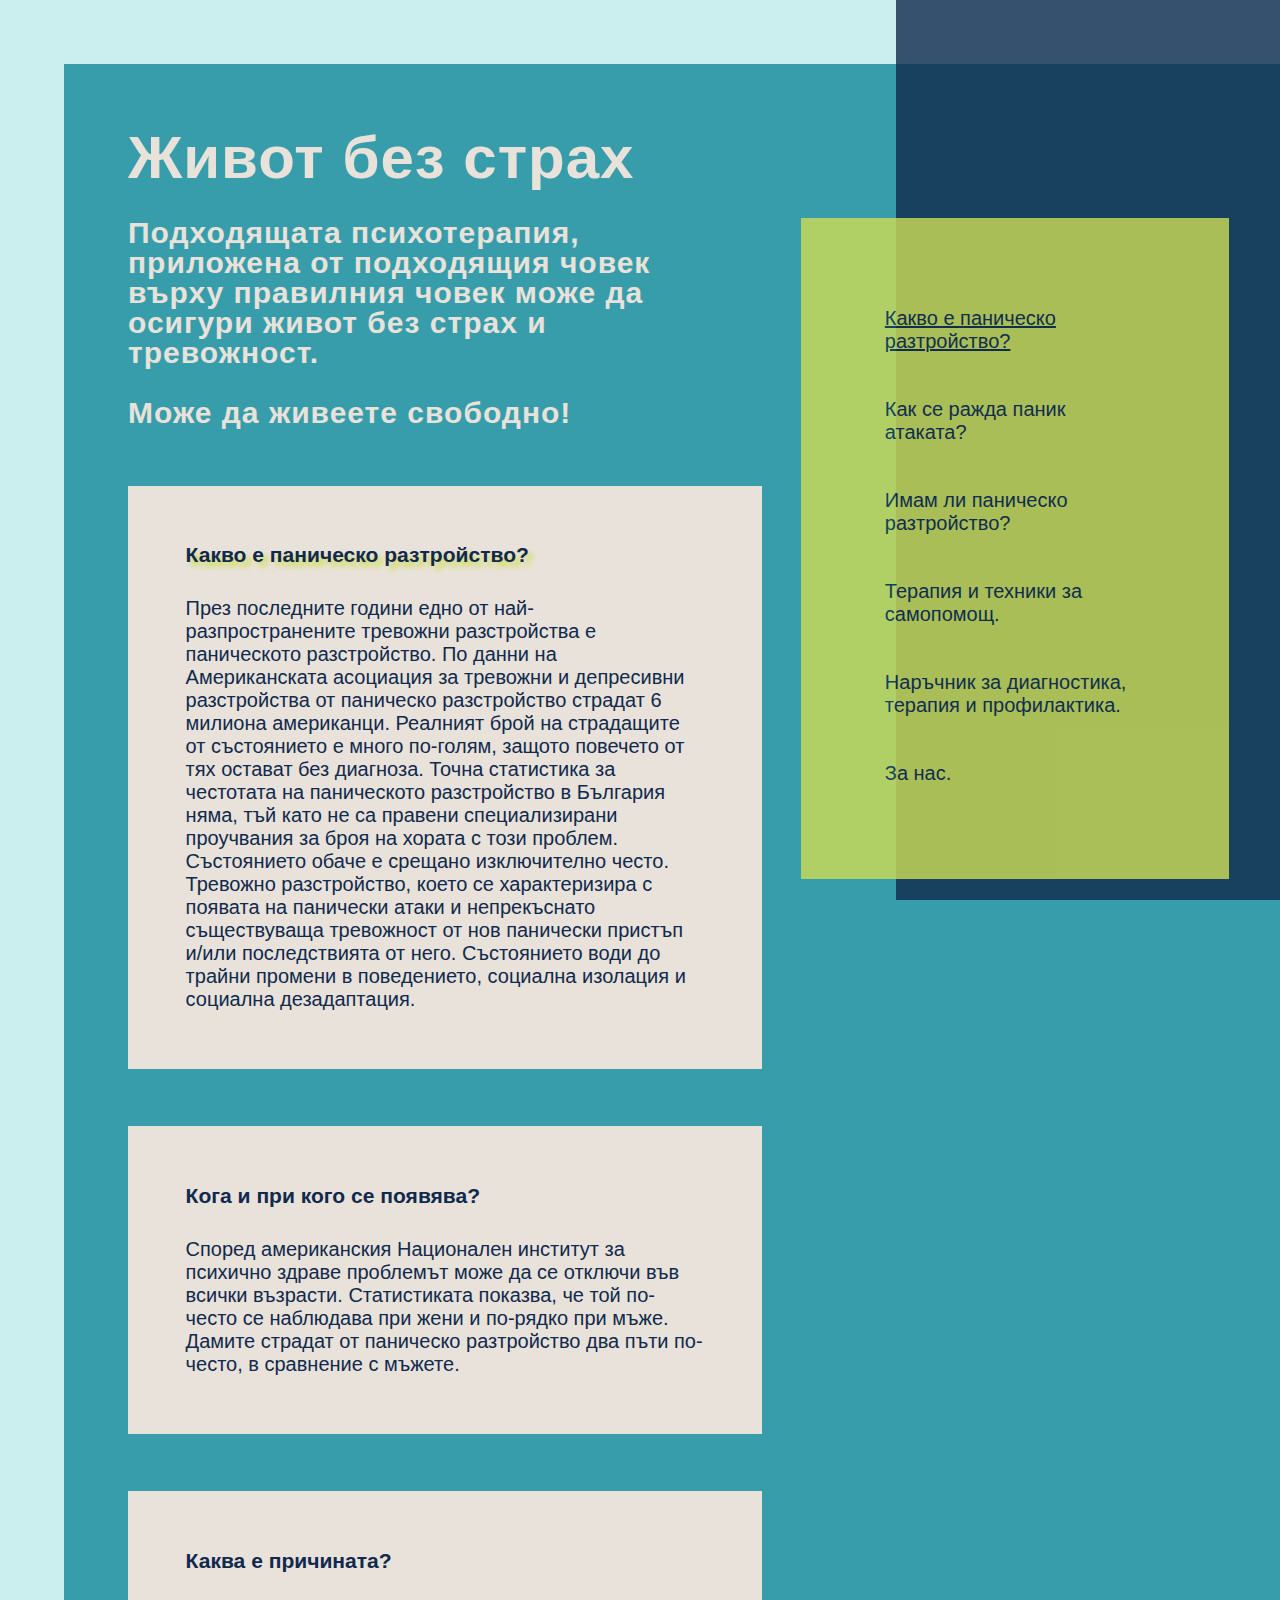
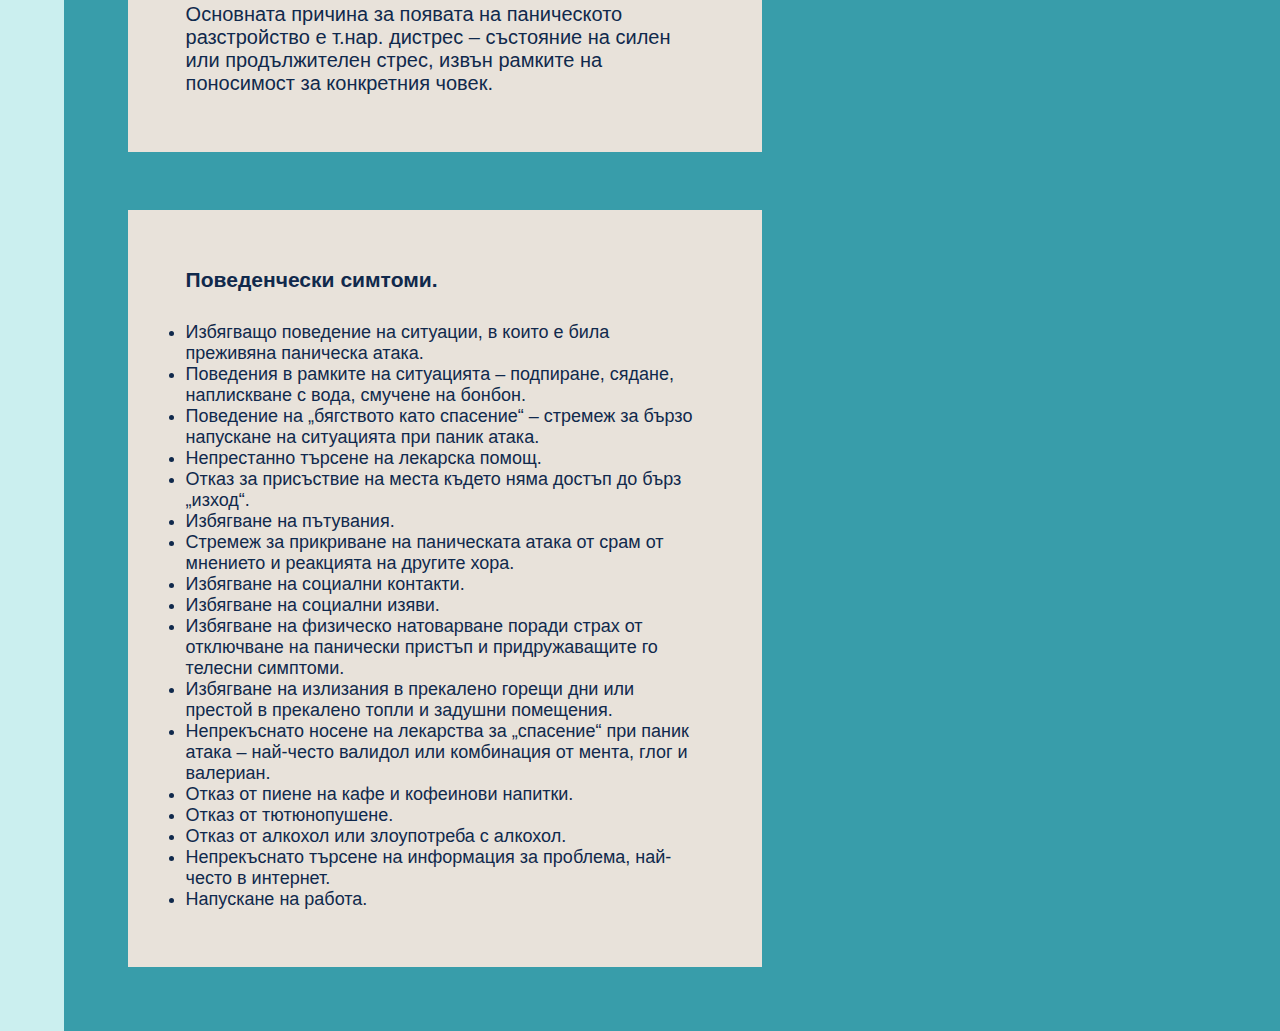
<file: index.html>
<!DOCTYPE html>
<html>
<head>
	<title>Паническо разтройство</title>
	<meta charset="utf-8">
	<link rel="stylesheet" type="text/css" href="style.css">
</head>
<body>
	<div class="wrapper">
		<header>
			<h1>Живот без страх</h1>
			<h2>Подходящата психотерапия, приложена от подходящия човек върху правилния човек може да осигури живот без страх и тревожност.</h2> 
			<h2>Може да живеете свободно!</h2>
		</header>
		<aside>
		<nav>
			<ul>
				<li><a class="active" href="">Какво е паническо разтройство?</a></li>
				<li><a href="./htmls/panic_attack.html">Как се ражда паник атаката?</a></li>
				<li><a href="">Имам ли паническо разтройство?</a></li>
				<li><a href="./htmls/therapy.html">Терапия и техники за самопомощ.</a></li>
				<li><a href="./htmls/book.html">Наръчник за диагностика, терапия и профилактика.</a></li>
				<li><a href="">За нас.</a></li>
			</ul>
		</nav>
		</aside>
		<main>
		<div>
			<article class="one">
				<h3 id="red">Какво е паническо разтройство?</h3>
					<p>През последните години едно от най-разпространените тревожни разстройства е паническото разстройство. По данни на Американската асоциация за тревожни и депресивни разстройства от паническо разстройство страдат 6 милиона американци. Реалният брой на страдащите от състоянието е много по-голям, защото повечето от тях остават без диагноза. Точна статистика за честотата на паническото разстройство в България няма, тъй като не са правени специализирани проучвания за броя на хората с този проблем. Състоянието обаче е срещано изключително често.</p>
					<p>Тревожно разстройство, което се характеризира с появата на панически атаки и непрекъснато съществуваща тревожност от нов панически пристъп и/или последствията от него. Състоянието води до трайни промени в поведението, социална изолация и социална дезадаптация.</p>
			</article>
		</div>
		<div>
			<article class="one">
				<h3>Кога и при кого се появява?</h3>
					<p>Според американския Национален институт за психично здраве проблемът може да се отключи във всички възрасти. Статистиката показва, че той по-често се наблюдава при жени и по-рядко при мъже. Дамите страдат от паническо разтройство два пъти по-често, в сравнение с мъжете.</p>
			</article>
		</div>
		<div>
			<article class="one">
				<h3>Каква е причината?</h3>
					<p>Основната причина за появата на паническото разстройство е т.нар. дистрес – състояние на силен или продължителен стрес, извън рамките на поносимост за конкретния човек.</p>
			</article>
		</div>
		<div>
			<article class="one">
				<h3>Поведенчески симтоми.</h3>
				<ul>
					<li>Избягващо поведение на ситуации, в които е била преживяна паническа атака.</li>
					<li>Поведения в рамките на ситуацията – подпиране, сядане, наплискване с вода, смучене на бонбон.</li>
					<li>Поведение на „бягството като спасение“ – стремеж за бързо напускане на ситуацията при паник атака.</li>
					<li>Непрестанно търсене на лекарска помощ.</li>
					<li>Отказ за присъствие на места където няма достъп до бърз „изход“.</li>
					<li>Избягване на пътувания.</li>
					<li>Стремеж за прикриване на паническата атака от срам от мнението и реакцията на другите хора.</li>
					<li>Избягване на социални контакти.</li>
					<li>Избягване на социални изяви.</li>
					<li>Избягване на физическо натоварване поради страх от отключване на панически пристъп и придружаващите го телесни симптоми.</li>
					<li>Избягване на излизания в прекалено горещи дни или престой в прекалено топли и задушни помещения.</li>
					<li>Непрекъснато носене на лекарства за „спасение“ при паник атака – най-често валидол или комбинация от мента, глог и валериан.</li>
					<li>Отказ от пиене на кафе и кофеинови напитки.</li>
					<li>Отказ от тютюнопушене.</li>
					<li>Отказ от алкохол или злоупотреба с алкохол.</li>
					<li>Непрекъснато търсене на информация за проблема, най-често в интернет.</li>
					<li>Напускане на работа.</li>
				</ul>
			</article>
		</div>
		</main>
	</div>
	<div class="black"></div>
</body>
</html>
</file>
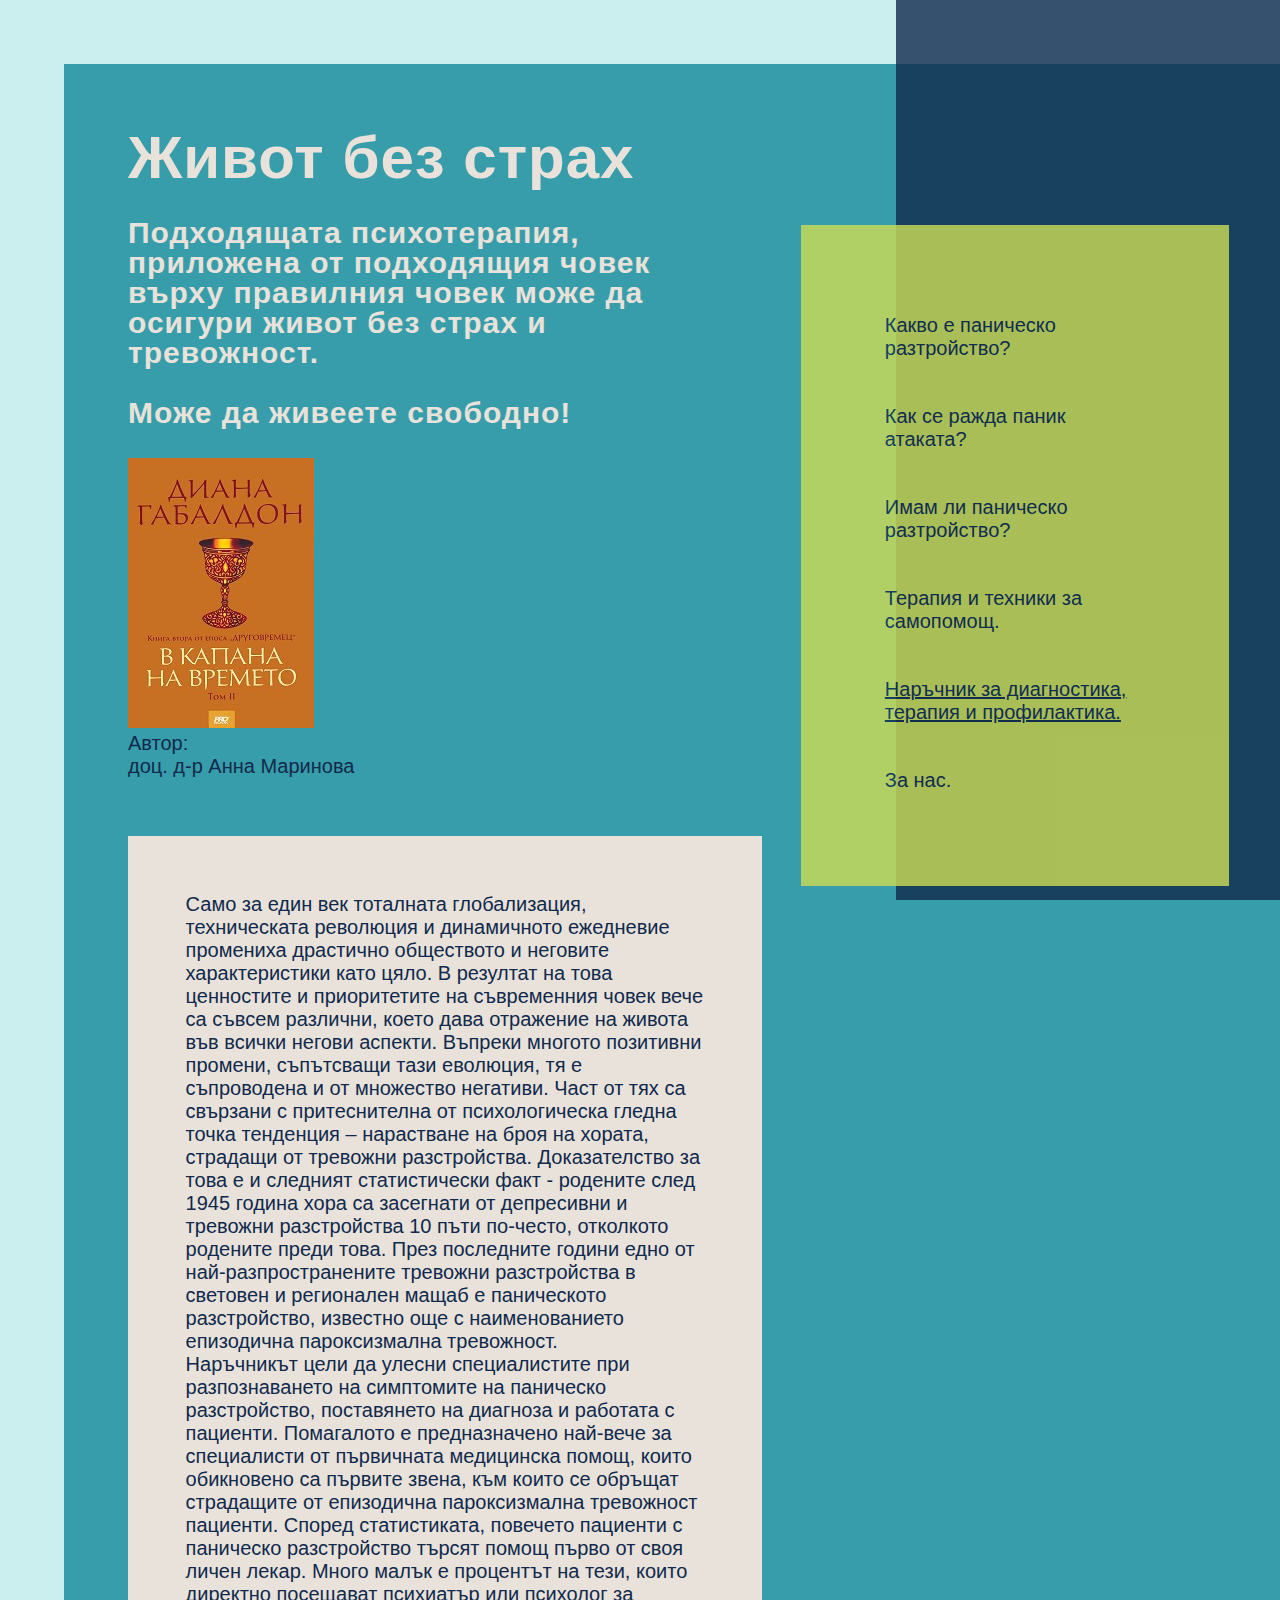
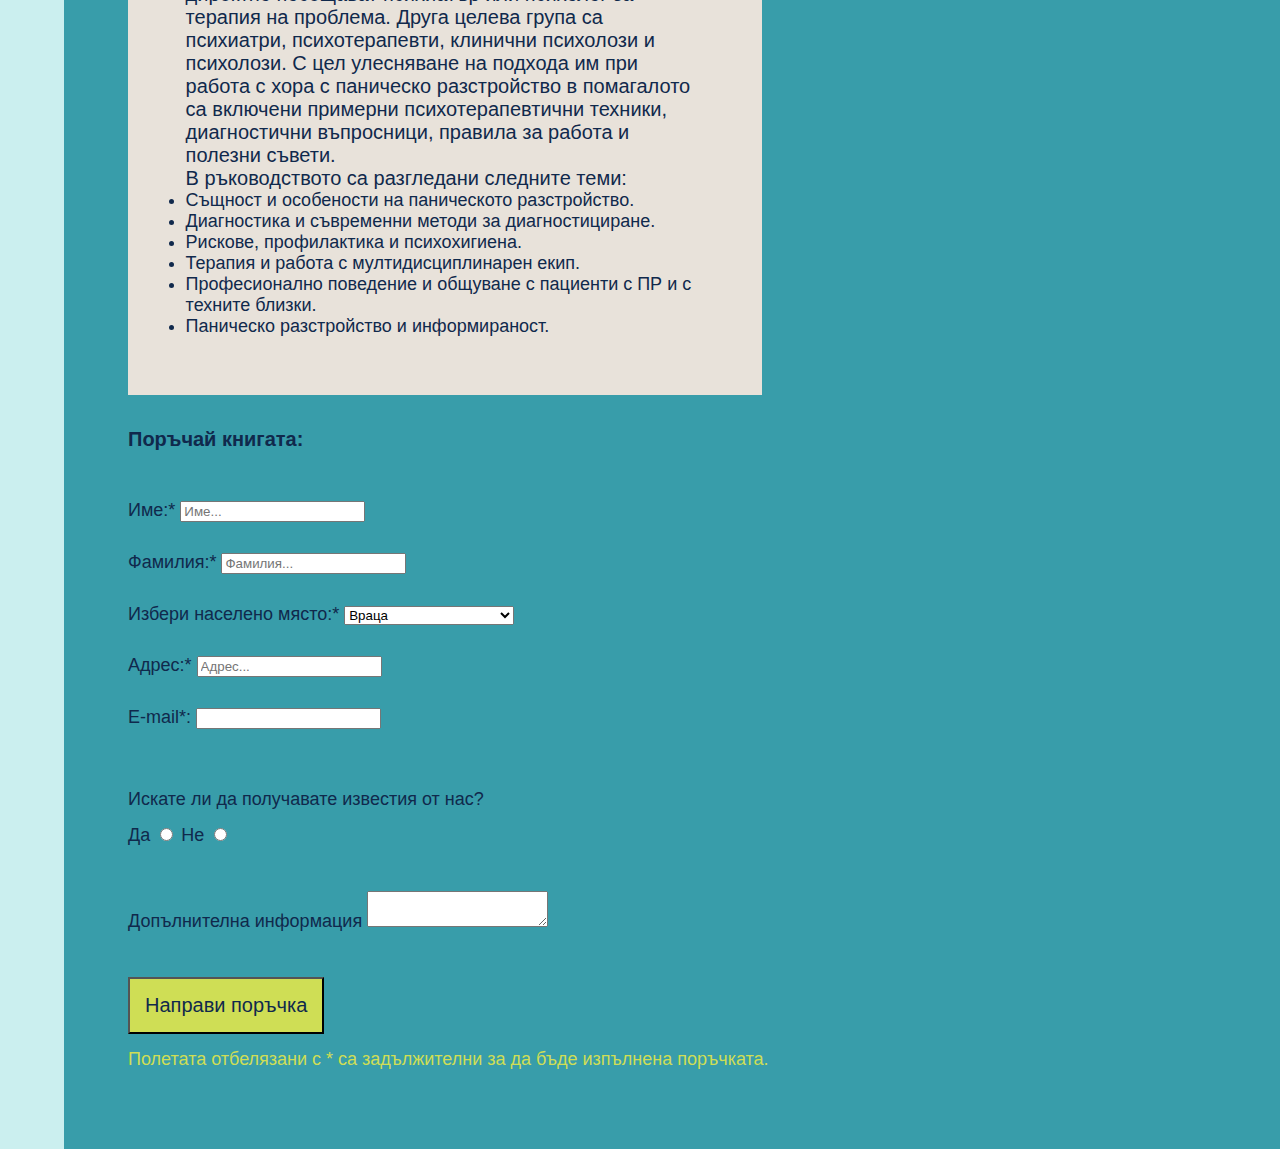
<file: htmls/book.html>
<!DOCTYPE html>
<html>
<head>
	<title>Книгата</title>
	<meta charset="utf-8">
	<link rel="stylesheet" type="text/css" href="../style.css">
</head>
<body>
	<div class="wrapper">
	<header>
		<h1>Живот без страх</h1>
		<h2>Подходящата психотерапия, приложена от подходящия човек върху правилния човек може да осигури живот без страх и тревожност.</h2>
		<h2>Може да живеете свободно!</h2>
	</header>
	<nav>
		<aside>
		<ul>
			<li><a href="../index.html">Какво е паническо разтройство?</a></li>
			<li><a href="panic_attack.html">Как се ражда паник атаката?</a></li>
			<li><a href="test.html">Имам ли паническо разтройство?</a></li>
			<li><a href="therapy.html">Терапия и техники за самопомощ.</a></li>
			<li><a class="active" href="book.html">Наръчник за диагностика, терапия и профилактика.</a></li>
			<li><a href="">За нас.</a></li>
		</ul>
		</aside>
	</nav>
	</aside>
	<main>
		<img src="../img/book.jpg">
		<p>Автор:</p>
		<p><a href="http://medianews.bg/bg/a/anna-marinova-predstavi-vv-vratsa-kniga-za-panicheskoto-razstroystvo">доц. д-р Анна Маринова</a></p>
		<article class="one">
					<p>Само за един век тоталната глобализация, техническата революция и динамичното ежедневие промениха драстично обществото и неговите характеристики като цяло. В резултат на това ценностите и приоритетите на съвременния човек вече са съвсем различни, което дава отражение на живота във всички негови аспекти. Въпреки многото позитивни промени, съпътсващи тази еволюция, тя е съпроводена и от множество негативи. Част от тях са свързани с притеснителна от психологическа гледна точка тенденция – нарастване на броя на хората, страдащи от тревожни разстройства. Доказателство за това е и следният статистически факт -  родените след 1945 година хора са засегнати от депресивни и тревожни разстройства 10 пъти по-често, отколкото родените преди това. През последните години едно от най-разпространените тревожни разстройства в световен и регионален мащаб е паническото разстройство, известно още с наименованието епизодична пароксизмална тревожност. </p>
					<p>Наръчникът цели да улесни специалистите при разпознаването на симптомите на паническо разстройство, поставянето на диагноза и работата с пациенти. Помагалото е предназначено най-вече за специалисти от първичната медицинска помощ, които обикновено са първите звена, към които се обръщат страдащите от епизодична пароксизмална тревожност пациенти. Според статистиката, повечето пациенти с паническо разстройство търсят помощ първо от своя личен лекар. Много малък е процентът на тези, които директно посещават психиатър или психолог за терапия на проблема. Друга целева група са психиатри, психотерапевти, клинични психолози и психолози. С цел улесняване на подхода им при работа с хора с паническо разстройство в помагалото са включени примерни психотерапевтични техники, диагностични въпросници, правила за работа и полезни съвети.</p>
					<p>В ръководството са разгледани следните теми:</p>
				<ul>
					<li>Същност и особености на паническото разстройство.</li>
					<li>Диагностика и съвременни методи за диагностициране.</li>
					<li>Рискове, профилактика и психохигиена.</li>
					<li>Терапия и работа с мултидисциплинарен екип.</li>
					<li>Професионално поведение и общуване с пациенти с ПР и с техните близки.</li>
					<li>Паническо разстройство и информираност.</li>
				</ul>
	</article>
		<form method="" action="" enctype="">
			<h5>Поръчай книгата:</h5>
			<p>
				<label for="first_name">Име:*
					<input type="text" id="first_name" name="first_name" value="" placeholder="Име..." required="true">
				</label>
			</p>
			<p>
				<label for="last_name">Фамилия:*
					<input type="text" id="last_name" name="last_name" value="" placeholder="Фамилия..." required="true">
				</label>
			</p>
			<p>
				Избери населено място:*
				<select name="sity">
					<option value="1">Избери населено място</option>
					<option value="2">Варна</option>
					<option value="3" selected>Враца</option>
					<option value="4">София</option>
				</select>
			</p>
			<p>
				<label for="address">Адрес:*
					<input type="text" id="address" name="address" value="" placeholder="Адрес..." required="true">
				</label>
			</p>
			<p>
				E-mail*:
				<input type="email" name="email" value="" placeholder="" required="true">
			</p>
			<p>
				<p>Искате ли да получавате известия от нас?</p>
				<label for="yes">
					Да
					<input type="radio" name="message" value="yes" id="yes">
				</label>
				<label for="no">
					Не
					<input type="radio" name="message" value="no" id="no">
				</label>
			</p>
			<p>
				<label for="message">Допълнителна информация
					<textarea name="message" id="message"></textarea>
				</label>
			</p>
			</p>
				<input id="buton" type="submit" name="submit" value="Направи поръчка">
			<p id="important">Полетата отбелязани с * са задължителни за да бъде изпълнена поръчката.</p>
	</form>
	</main>
</div>
<div class="black"></div>
</body>
</html>
</file>
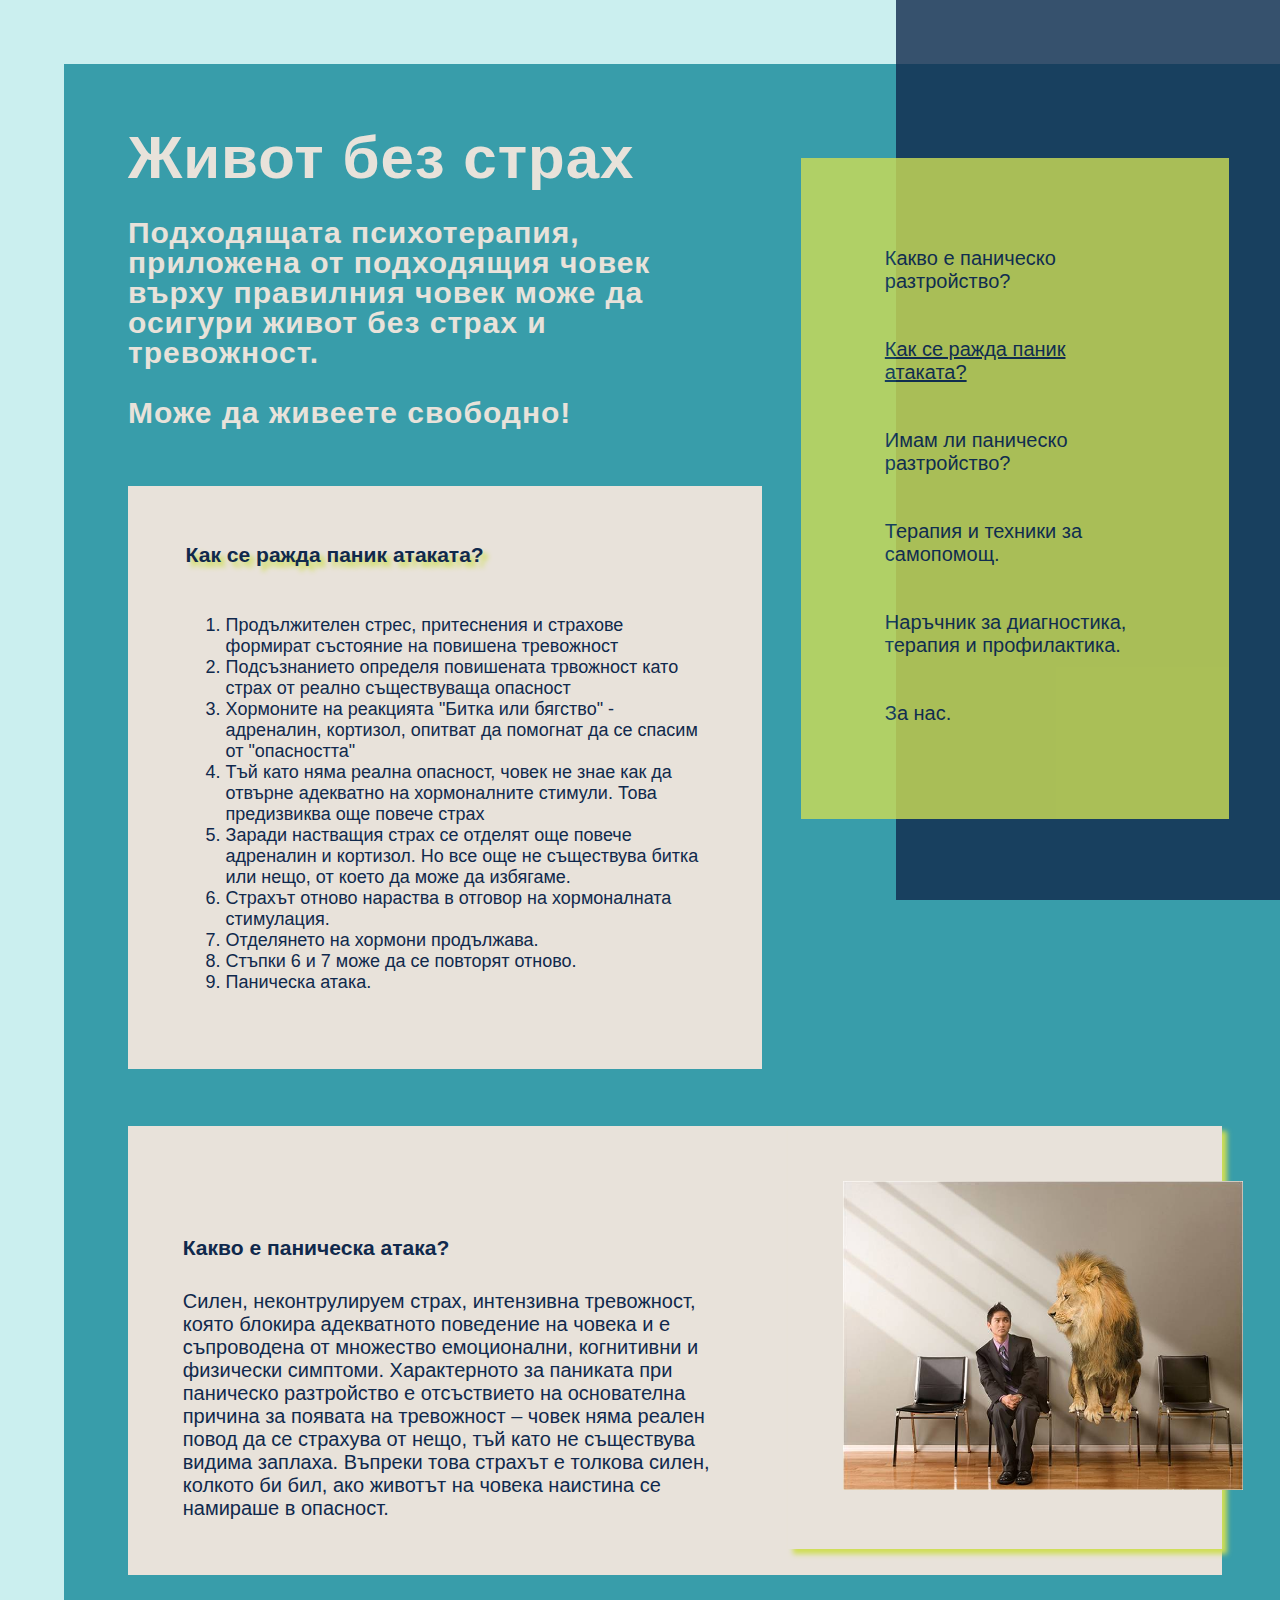
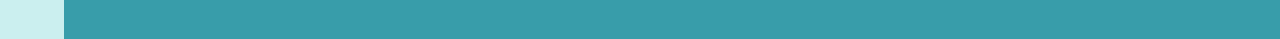
<file: htmls/panic_attack.html>
<!DOCTYPE html>
<html>
<head>
	<title>Паник атака</title>
	<meta charset="utf-8">
	<link rel="stylesheet" type="text/css" href="../style.css">
</head>
<body>
	<div class="wrapper">
		<header>
			<h1>Живот без страх</h1>
			<h2>Подходящата психотерапия, приложена от подходящия човек върху правилния човек може да осигури живот без страх и тревожност.</h2>
			<h2>Може да живеете свободно!</h2>
		</header>
		<aside>
		<nav>
			<ul>
				<li><a href="../index.html">Какво е паническо разтройство?</a></li>
				<li><a class="active" href="panic_attack.html">Как се ражда паник атаката?</a></li>
				<li><a href="test.html">Имам ли паническо разтройство?</a></li>
				<li><a href="therapy.html">Терапия и техники за самопомощ.</a></li>
				<li><a href="book.html">Наръчник за диагностика, терапия и профилактика.</a></li>
				<li><a href="">За нас.</a></li>
			</ul>
		</nav>
		</aside>
		<main>
		<div class="one">
			<h3 id="red">Как се ражда паник атаката?</h3>
				<ol>
					<li>Продължителен стрес, притеснения и страхове формират състояние на повишена тревожност</li>
					<li>Подсъзнанието определя повишената трвожност като страх от реално съществуваща опасност</li>
					<li>Хормоните на реакцията "Битка или бягство" - адреналин, кортизол, опитват да помогнат да се спасим от "опасността"</li>
					<li>Тъй като няма реална опасност, човек не знае как да отвърне адекватно на хормоналните стимули. Това предизвиква още повече страх</li>
					<li>Заради настващия страх се отделят още повече адреналин и кортизол. Но все още не съществува битка или нещо, от което да може да избягаме.</li>
					<li>Страхът отново нараства в отговор на хормоналната стимулация.</li>
					<li>Отделянето на хормони продължава.</li>
					<li>Стъпки 6 и 7 може да се повторят отново.</li>
					<li>Паническа атака.</li>
				</ol>
		</div>
		<div class="img-two">
			<article class="two">
			<h3>Какво е паническа атака?</h3>
				<p>Силен, неконтрулируем страх, интензивна тревожност, която блокира адекватното поведение на човека и е съпроводена от множество емоционални, когнитивни и физически симптоми. Характерното за паниката при <a href="index.html">паническо разтройство</a> е отсъствието на основателна причина за появата на тревожност – човек няма реален повод да се страхува от нещо, тъй като не съществува видима заплаха. Въпреки това страхът е толкова силен, колкото би бил, ако животът на човека наистина се намираше в опасност.</p>
			</article>
			<div class="img">
			<img src="../img/lion.jpg" alt="Men width lion" width="400">
			</div>
		</div>
		</main>
	</div>
	<div class="black"></div>
</body>
</html>
</file>
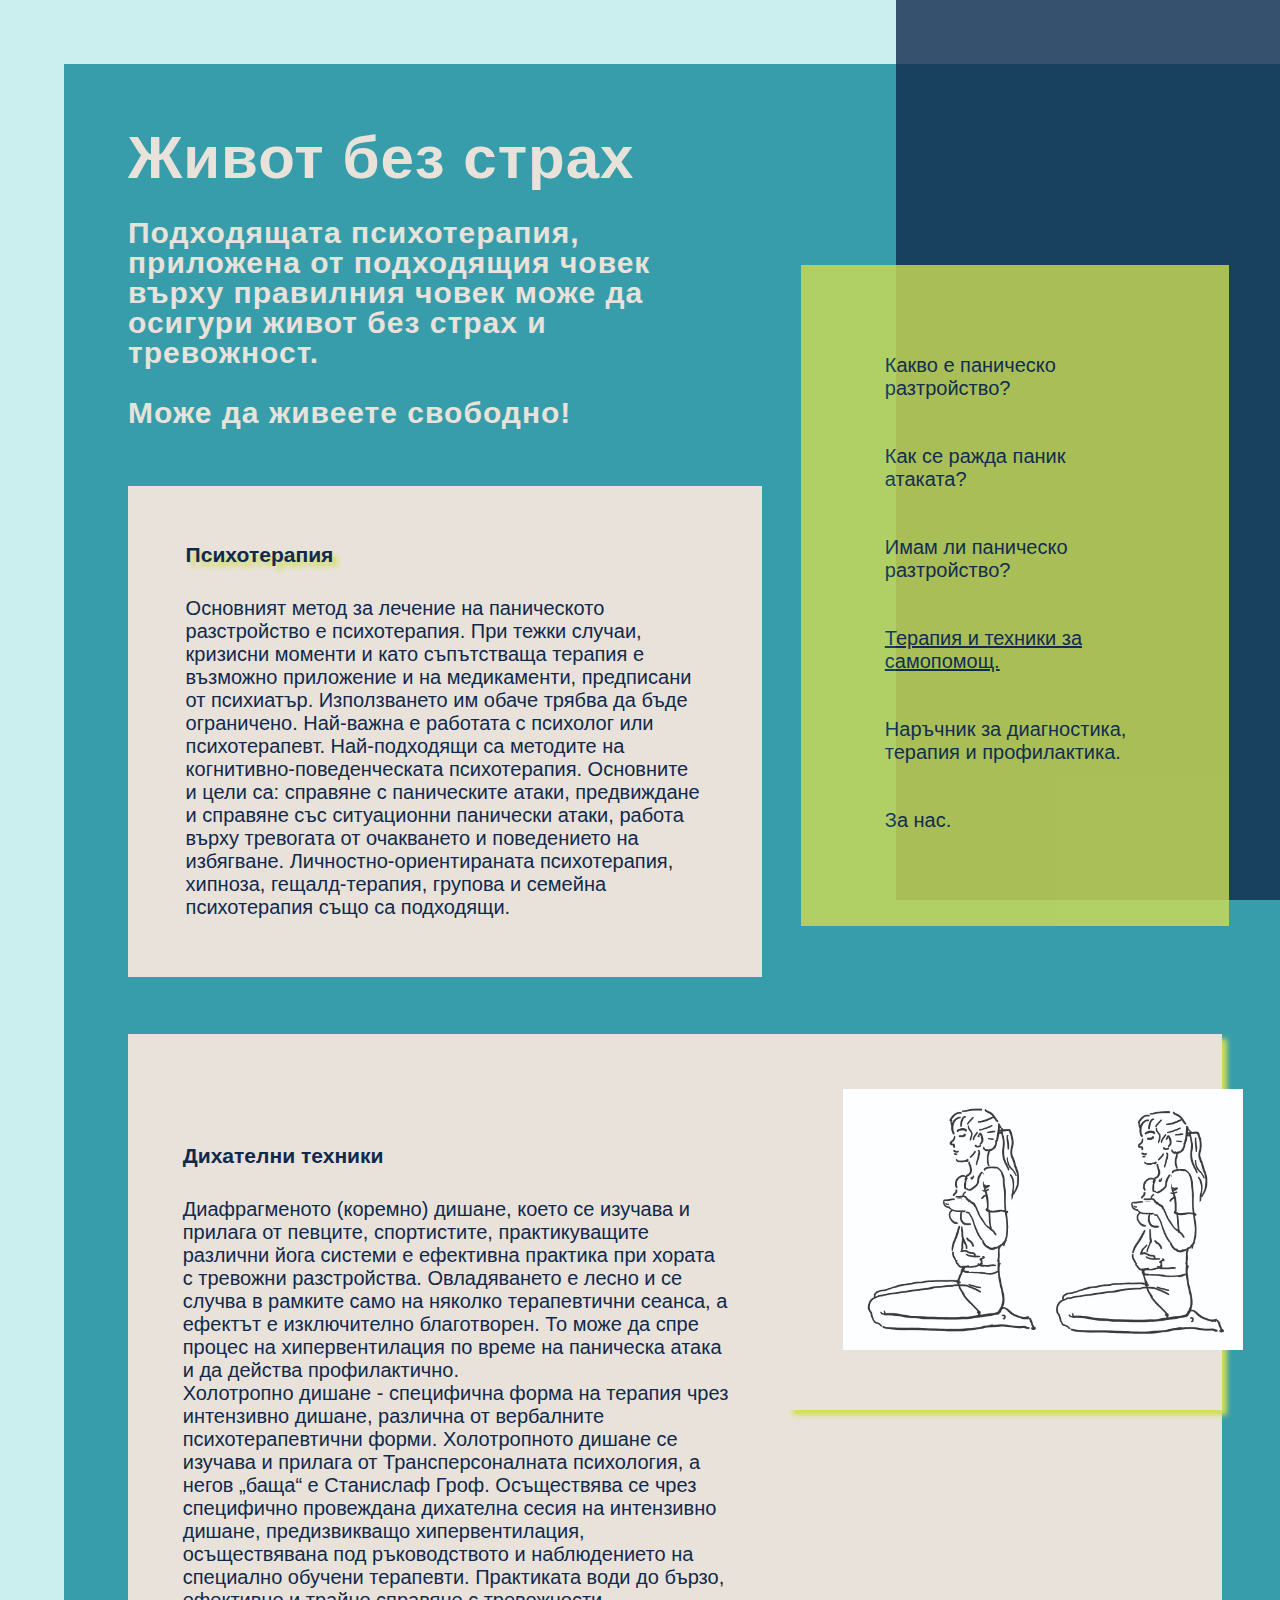
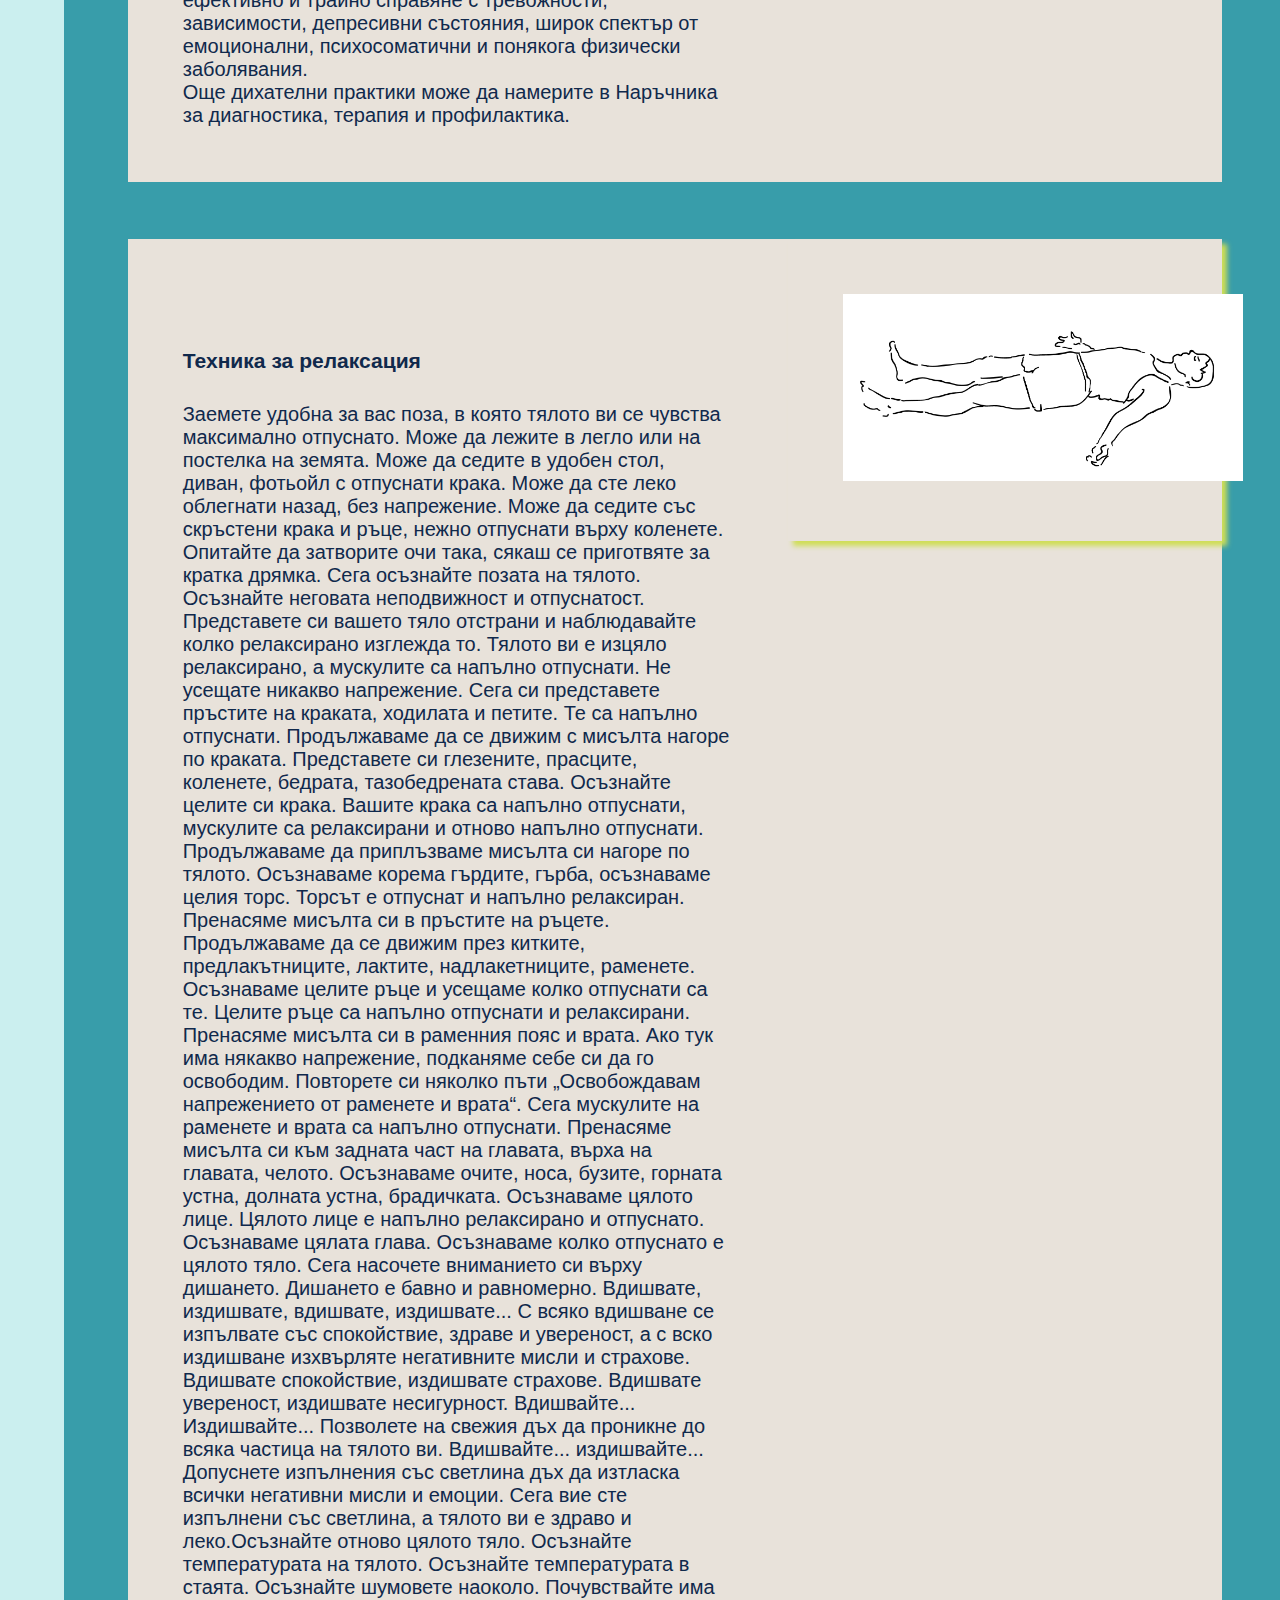
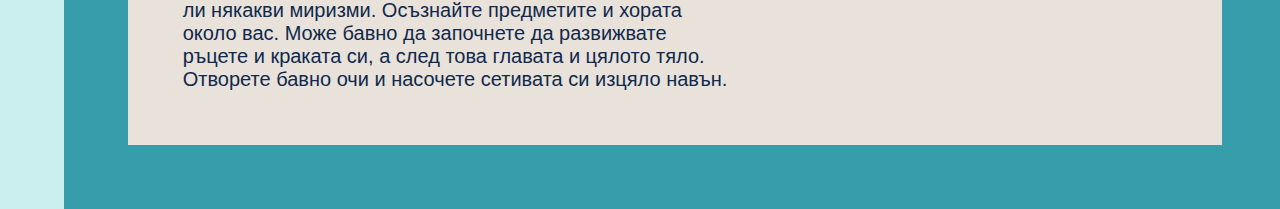
<file: htmls/therapy.html>
<!DOCTYPE html>
<html>
<head>
	<title>Терапия</title>
	<meta charset="utf-8">
	<link rel="stylesheet" type="text/css" href="../style.css">
</head>
<body>
	<div class="wrapper">
		<header>
			<h1>Живот без страх</h1>
			<h2>Подходящата психотерапия, приложена от подходящия човек върху правилния човек може да осигури живот без страх и тревожност.</h2>
			<h2>Може да живеете свободно!</h2>
	</header>
	<aside>
	<nav>
		<ul>
			<li><a href="../index.html">Какво е паническо разтройство?</a></li>
			<li><a href="panic_attack.html">Как се ражда паник атаката?</a></li>
			<li><a href="test.html">Имам ли паническо разтройство?</a></li>
			<li><a class="active" href="therapy.html">Терапия и техники за самопомощ.</a></li>
			<li><a href="book.html">Наръчник за диагностика, терапия и профилактика.</a></li>
			<li><a href="">За нас.</a></li>
		</ul>
	</nav>
	</aside>
	<main>
		<article class="one">
			<h3 id="red">Психотерапия</h3>
				<p>Основният метод за лечение на паническото разстройство е психотерапия. При тежки случаи, кризисни моменти и като съпътстваща терапия е възможно приложение и на медикаменти, предписани от психиатър. Използването им обаче трябва да бъде ограничено. Най-важна е работата с психолог или психотерапевт. Най-подходящи са методите на <a href="http://www.sevdashenkova.com/sub-menu/6">когнитивно-поведенческата психотерапия</a>. Основните и цели са: справяне с паническите атаки, предвиждане и справяне със ситуационни панически атаки, работа върху тревогата от очакването и поведението на избягване. Личностно-ориентираната психотерапия, хипноза, <a href="https://bg.wikipedia.org/wiki/%D0%93%D0%B5%D1%89%D0%B0%D0%BB%D1%82_%D1%82%D0%B5%D1%80%D0%B0%D0%BF%D0%B8%D1%8F">гещалд-терапия</a>, групова и семейна психотерапия също са подходящи.</p>
		</article>
		<div class="img-two">
			<article class="two">
			<h3>Дихателни техники</h3>
				<p>Диафрагменото (коремно) дишане, което се изучава и прилага от певците, спортистите, практикуващите различни йога системи е ефективна практика при хората с тревожни разстройства. Овладяването е лесно и се случва в рамките само на няколко терапевтични сеанса, а ефектът е изключително благотворен. То може да спре процес на хипервентилация по време на паническа атака и да действа профилактично.</p>
				<p>Холотропно дишане - специфична форма на терапия чрез интензивно дишане, различна от вербалните психотерапевтични форми. Холотропното дишане се изучава и прилага от Трансперсоналната психология, а негов „баща“ е Станислаф Гроф. Осъществява се чрез специфично провеждана дихателна сесия на интензивно дишане, предизвикващо хипервентилация, осъществявана под ръководството и наблюдението на специално обучени терапевти. Практиката води до бързо, ефективно и трайно справяне с тревожности, зависимости, депресивни състояния, широк спектър от емоционални, психосоматични и понякога физически заболявания.</p>
				<p>Още дихателни практики може да намерите в <a href="book.html">Наръчника за диагностика, терапия и профилактика.</a></p>
			</article>
			<div class="img">
			<img src="../img/pranayama.jpg" alt="Илюстрация на коремно дишане" width="400">
			</div>
		</div>
		<div class="img-two">
			<article class="two">
			<h3>Техникa за релаксация</h3>
				<p>Заемете удобна за вас поза, в която тялото ви се чувства максимално отпуснато. Може да лежите в легло или на постелка на земята. Може да седите в удобен стол, диван, фотьойл с отпуснати крака. Може да сте леко облегнати назад, без напрежение. Може да седите със скръстени крака и ръце, нежно отпуснати върху коленете. Опитайте да затворите очи така, сякаш се приготвяте за кратка дрямка. Сега осъзнайте позата на тялото. Осъзнайте неговата неподвижност и отпуснатост. Представете си вашето тяло отстрани и наблюдавайте колко релаксирано изглежда то. Тялото ви е изцяло релаксирано, а мускулите са напълно отпуснати. Не усещате никакво напрежение. Сега си представете пръстите на краката, ходилата и петите. Те са напълно отпуснати. Продължаваме да се движим с мисълта нагоре по краката. Представете си глезените, прасците, коленете, бедрата, тазобедрената става. Осъзнайте целите си крака. Вашите крака са напълно отпуснати, мускулите са релаксирани и отново напълно отпуснати. Продължаваме да приплъзваме мисълта си нагоре по тялото. Осъзнаваме корема гърдите, гърба, осъзнаваме целия торс. Торсът е отпуснат и напълно релаксиран. Пренасяме мисълта си в пръстите на ръцете. Продължаваме да се движим през китките, предлакътниците, лактите, надлакетниците, раменете. Осъзнаваме целите ръце и усещаме колко отпуснати са те. Целите ръце са напълно отпуснати и релаксирани. Пренасяме мисълта си в раменния пояс и врата. Ако тук има някакво напрежение, подканяме себе си да го освободим. Повторете си няколко пъти „Освобождавам напрежението от раменете и врата“. Сега мускулите на раменете и врата са напълно отпуснати. Пренасяме мисълта си към задната част на главата, върха на главата, челото. Осъзнаваме очите, носа, бузите, горната устна, долната устна, брадичката. Осъзнаваме цялото лице. Цялото лице е напълно релаксирано и отпуснато. Осъзнаваме цялата глава. Осъзнаваме колко отпуснато е цялото тяло. Сега насочете вниманието си върху дишането. Дишането е бавно и равномерно. Вдишвате, издишвате, вдишвате, издишвате... С всяко вдишване се изпълвате със спокойствие, здраве и увереност, а с вско издишване изхвърляте негативните мисли и страхове. Вдишвате спокойствие, издишвате страхове. Вдишвате увереност, издишвате несигурност. Вдишвайте... Издишвайте... Позволете на свежия дъх да проникне до всяка частица на тялото ви. Вдишвайте... издишвайте... Допуснете изпълнения със светлина дъх да изтласка всички негативни мисли и емоции. Сега вие сте изпълнени със светлина, а тялото ви е здраво и леко.Осъзнайте отново цялото тяло. Осъзнайте температурата на тялото. Осъзнайте температурата в стаята. Осъзнайте шумовете наоколо. Почувствайте има ли някакви миризми. Осъзнайте предметите и хората около вас. Може бавно да започнете да развижвате ръцете и краката си, а след това главата и цялото тяло. Отворете бавно очи и насочете сетивата си изцяло навън.</p>
			</article>
			<div class="img">
			<img src="../img/shavasana.jpg" alt="Поза за релаксация" width="400">
			</div>
		</div>
		</main>
	</div>
	<div class="black"></div>
</body>
</html>
</file>
<file: style.css>
body, header, h1, h2, aside, nav, ul, li, a, main, article, h3, p, label {
	margin: 0;
	padding: 0;
}
body {
	background-color: #CBEFEF;
	position: relative;
}
.wrapper {
	background-color: #389DAA ;
	width: 90%;
	margin-left: 5%;
	margin-top: 5%;
	padding: 5%;
}
h1, h2, h3, p, a, li {
	font-family: "Helvetica Neue", Helvetica, Arial, sans-serif;
}
h1, h2 {
	color: #E8E2DA;
	width: 50%;
	letter-spacing: 1px;	
}
h1 {
	font-size: 60px;
	line-height: 60px;	
}
h2 {
	font-size: 30px;
	line-height: 30px;
	margin: 30px 0px;
}
h3 {
	padding-bottom: 30px;
}
.black { 
	background:#10294C; 
	opacity: 0.8;
    filter: alpha(opacity=80);
	bottom:0; 
	right:0; 
	position:fixed; 
	top:0; 
	width:30%; 
	z-index:1; 
}
aside { 
	background:#CFDE55; 
	opacity: 0.8;
    filter: alpha(opacity=60);
	padding:5%;
	width: 300px; 
	position: absolute;
	right: 4%;
	top: 6%;
	z-index: 2;
}
aside ul {
	padding: 5px 0 5px 0; 
}
aside ul li { 
	list-style:none; 
	margin:0; 
	padding:0 0 5px 0; 
}
aside ul li a {
	text-decoration: none;
	font-family: "Helvetica Neue", Helvetica, Arial, sans-serif;
	font-size: 20px;
	color: #10294C;
	display: block;
	padding: 20px;
}
aside ul li a:hover:not(.active)  {
	text-decoration: underline;
}
aside ul li a.active {
	text-decoration: underline;
}
.one {
	width: 45%;
	min-width: 230px;
	background-color: #E8E2DA;
	font-size: 18px;
	margin-top: 5%;
	padding: 5%;
	color: #10294C;
	position: relative;
	z-index: 3;
}
#red {
	color: #10294C;
	text-shadow: 5px 5px 5px #CFDE55;
}
main a:hover {
	text-decoration: underline;
}
main a {
	text-decoration: none;
	color: #10294C;
}
.img-two {
	margin-top: 5%;
	background-color: #E8E2DA;
	width: 95%;
	position: relative;
	z-index: 3;
}
.two {
	display: inline-block;	
	width: 50%;
	min-width: 230px;
	font-size: 18px;
	margin-top: 5%;
	padding: 5%;
	color: #10294C;		
}	
.img {
	float: right;
	display: inline-block;
	width: 434px; 
	min-width: 230px;
	font-family: "Helvetica Neue", Helvetica, Arial, sans-serif;
	font-size: 18px;
	color: #10294C;
	padding: 5%;
	box-sizing: border-box;	
	box-shadow: 5px 5px 5px #CFDE55;	
}
h5 {
	font-size: 20px;
	font-family: "Helvetica Neue", Helvetica, Arial, sans-serif;
	color: #10294C;
}
form p, label {
	font-family: "Helvetica Neue", Helvetica, Arial, sans-serif;
	font-size: 18px;
	color: #10294C;
	padding: 15px 0px;
}
#important {
	color: #CFDE55
}
#buton {
	color: #10294C;
	padding: 15px 15px;
	font-family: "Helvetica Neue", Helvetica, Arial, sans-serif;
	font-size: 20px;
	background-color: #CFDE55;
}
p {
	color: #10294C;
	font-family: "Helvetica Neue", Helvetica, Arial, sans-serif;
	font-size: 20px;
}
</file>
